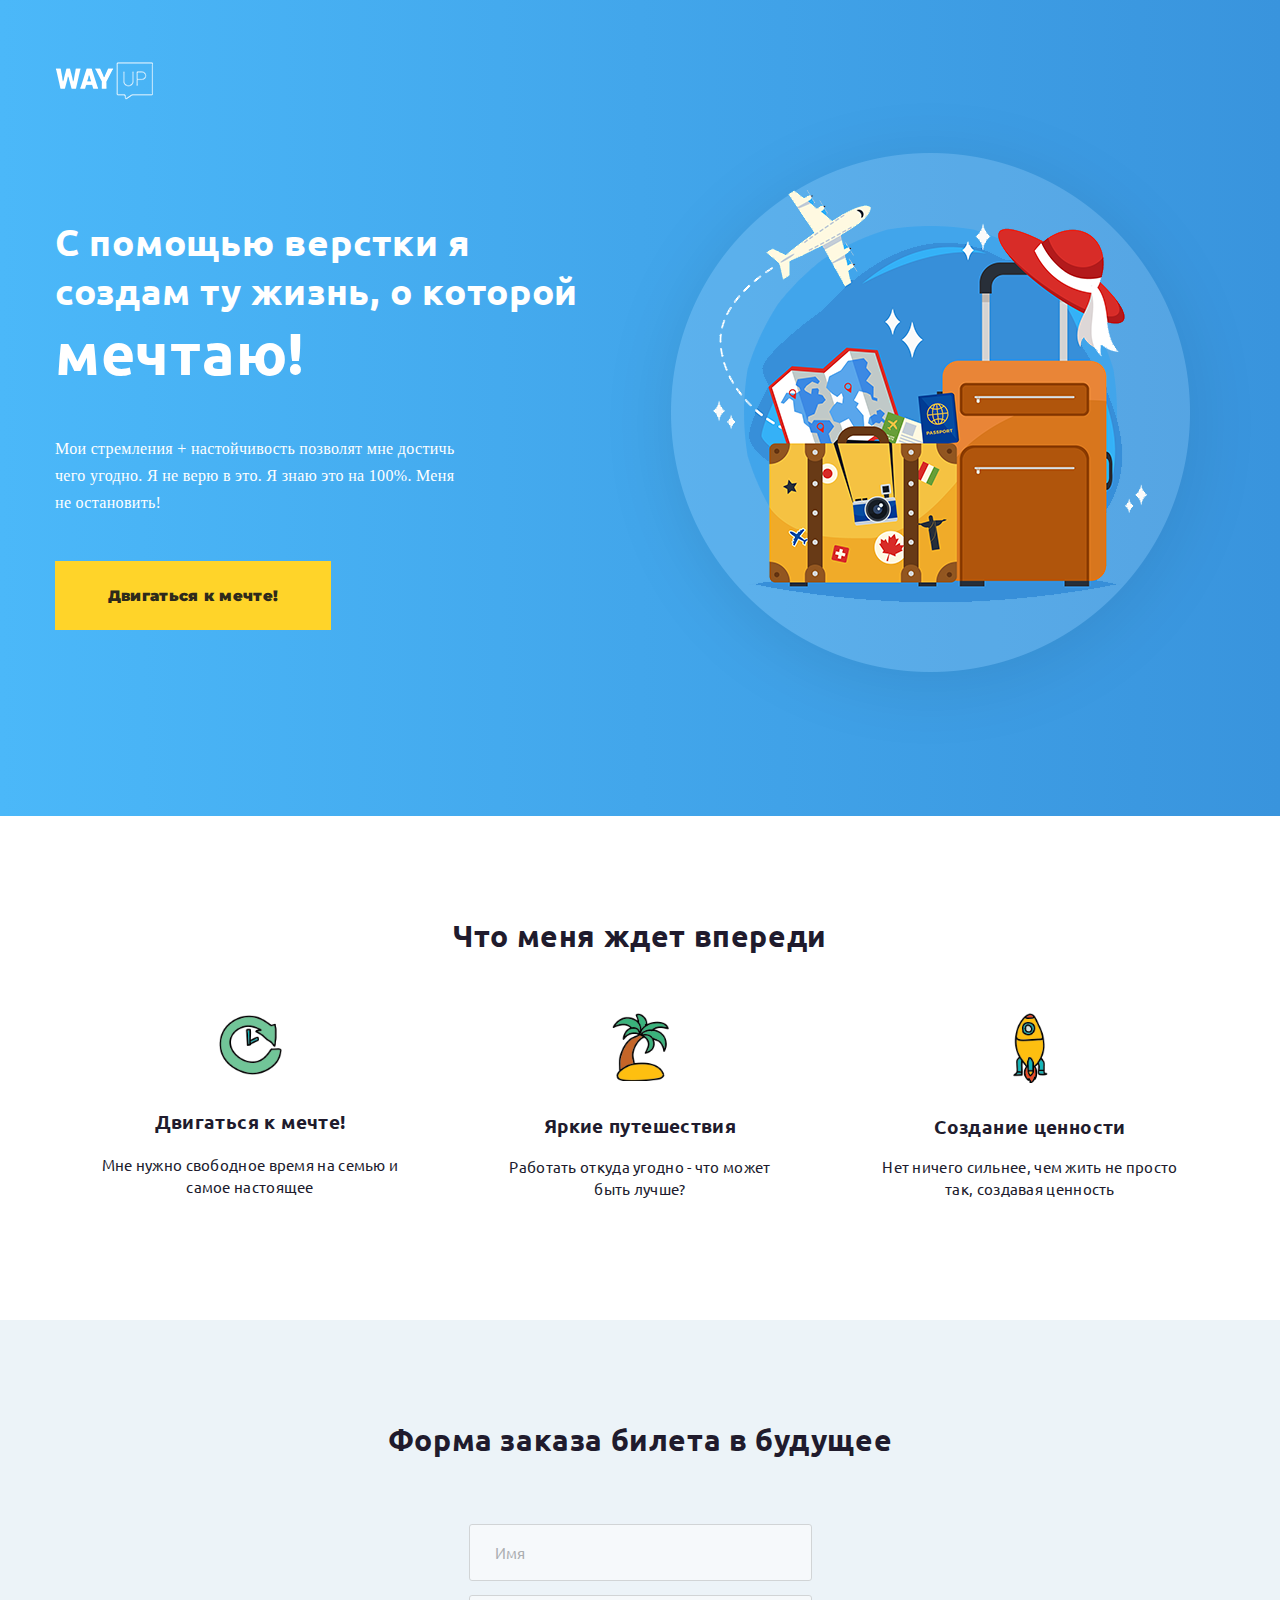
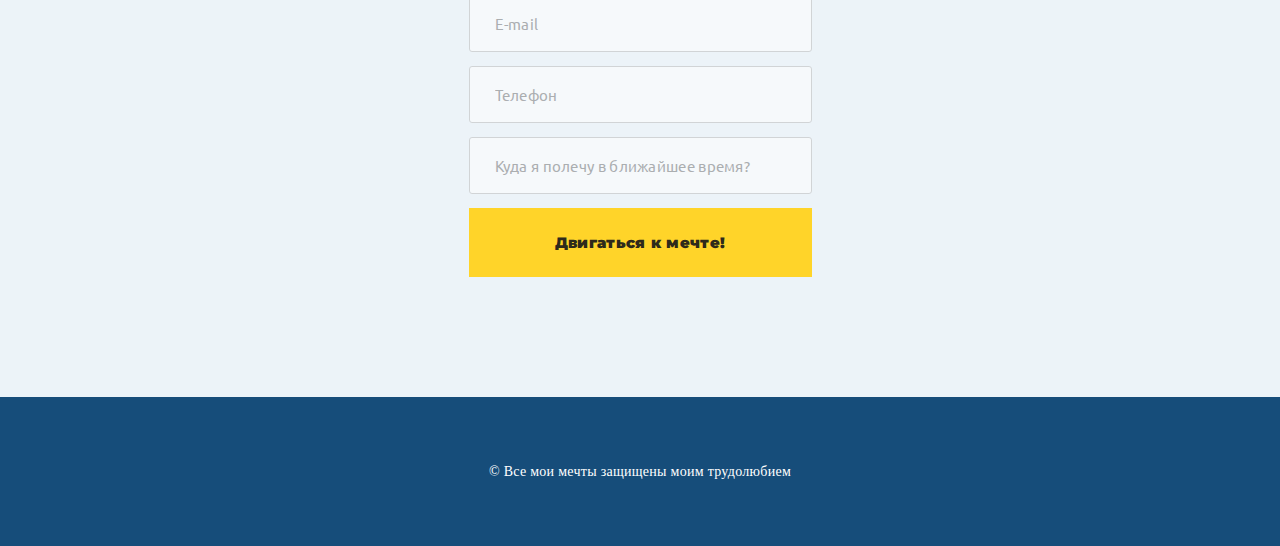
<file: index.html>
<!DOCTYPE html>
<html lang="ru">
<head>
    <meta charset="UTF-8">
    <meta http-equiv="X-UA-Compatible" content="IE=edge">
    <meta name="viewport" content="width=device-width, initial-scale=1.0, shrink-to-fit=no">
    <title>Dream Life HW</title>
    <link href="https://fonts.googleapis.com/css2?family=Montserrat:wght@900&family=Open+Sans&family=Ubuntu:wght@400;700&display=swap" rel="stylesheet">
    <link rel="stylesheet" href="css/main.css">
</head>
<body>
    <header class="header">
        <div class="container">
            <img src="img/logo.png" alt="logo" class="logo">

            <div class="wrapper">
                <div class="first">
                    <h1 class="first_title">
                        С помощью верстки я создам ту жизнь, о которой <span>мечтаю!</span>
                    </h1>
                    <p class="first_descr">
                        Мои стремления + настойчивость позволят мне достичь чего угодно. Я не верю в это. Я знаю это на 100%. Меня не остановить!
                    </p>
                    <a href="#" class="btn">Двигаться к мечте!</a>
                </div>
                <img src="img/travel.png" alt="travel" class="main_img">
            </div>

        </div>
    </header>
    <section class="benefits_info">
        <div class="container">
            <h2 class="section_title">Что меня ждет впереди</h2>
            <div class="benefits">
                <div class="benefit">
                <img src="img/freetime_icon.png" alt="freetime" class="benefit_img01">
                    <h3 class="benefit_title">
                        Двигаться к мечте!
                    </h3>
                    <p class="benefit_descr">
                        Мне нужно свободное время на семью и самое настоящее
                    </p>
                </div>
                <div class="benefit">
                    <img src="img/travel_icon.png" alt="travel" class="benefit_img02">
                    <h3 class="benefit_title">
                        Яркие путешествия
                    </h3>
                    <p class="benefit_descr">
                        Работать откуда угодно - что может быть лучше?
                    </p>
                </div>
                <div class="benefit">
                    <img src="img/values_icon.png" alt="values" class="benefit_img03">
                    <h3 class="benefit_title">
                        Создание ценности
                    </h3>
                    <p class="benefit_descr">
                        Нет ничего сильнее, чем жить не просто так, создавая ценность
                    </p>
                </div>
            </div>
        </div>
    </section>
    <section class="contacts">
        <div class="container">
            <h2 class="section_title">Форма заказа билета в будущее</h2>
                <form action="#" class="form">
                    <input type="text" name="firstname" placeholder="Имя" class="input">
                
                    <input type="email" name="email" placeholder="E-mail" class="input" required>
 
                    <input type="telNo" name="telNo" placeholder="Телефон" class="input" required>

                    <input type="text" name="wheretotravel" placeholder="Куда я полечу в ближайшее время?" class="input">

                    <button type="submit"class="btn btn_bottom">Двигаться к мечте!</button>
                </form>
        </div>
    </section>
    <footer class="footer">
        <div class="container">
            <p class="rights">© Все мои мечты защищены моим трудолюбием</p>
        </div>
    </footer>
    
</body>
</html>
</file>
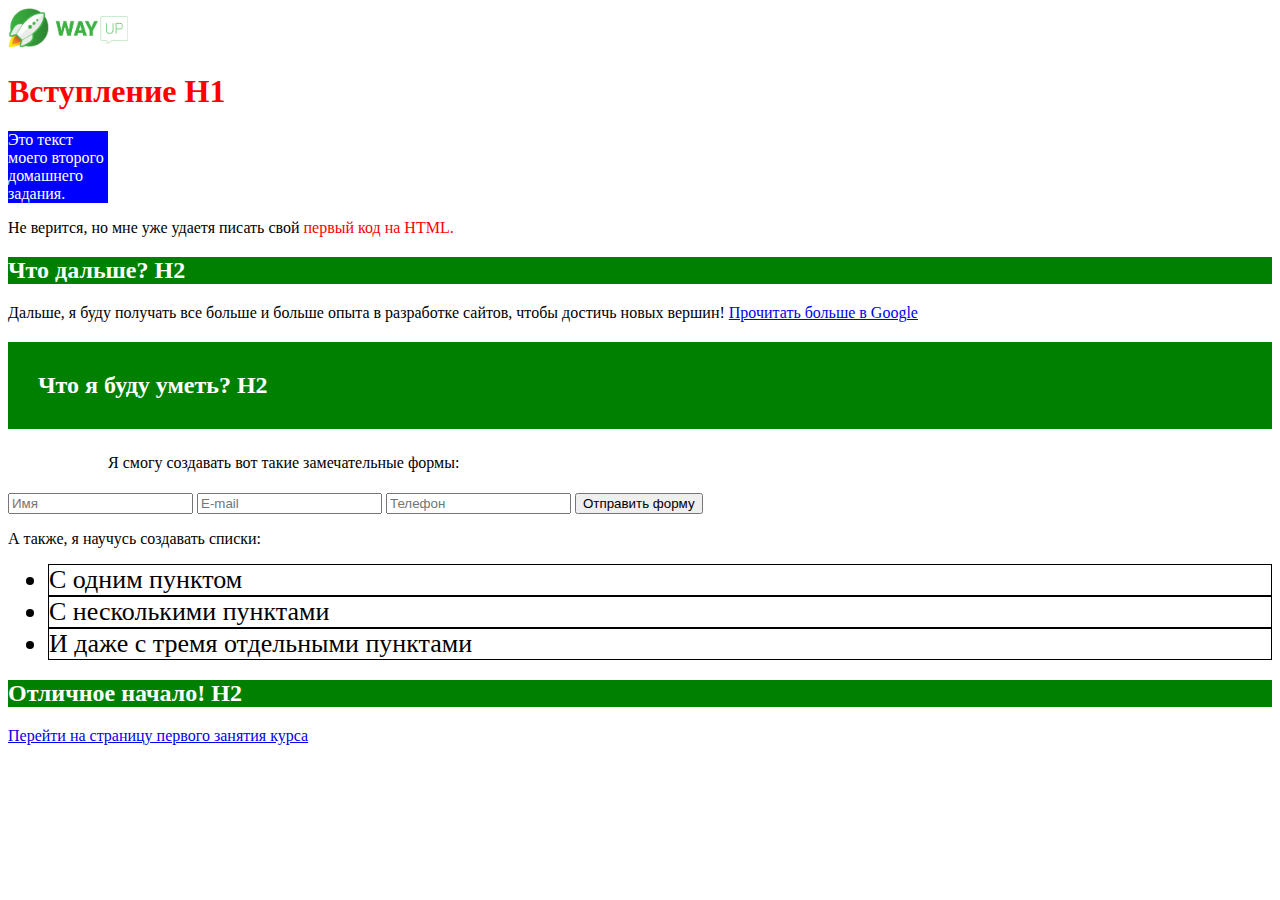
<file: basics/index.html>
<!DOCTYPE html>
<html lang="ru">

<head>
    <meta charset="UTF-8">
    <meta http-equiv="X-UA-Compatible" content="IE=edge">
    <meta name="viewport" content="width=device-width, initial-scale=1.0">
    <title>WayUp</title>
    <link rel="stylesheet" href="css/main.css">
</head>

<body>
    <header>
        <img src="img/logo.jpg" alt="Логотип" width="120px">
        <h1>Вступление H1</h1>
        <p class="box">Это текст моего второго домашнего задания.
        </p>
        <p>Не верится, но мне уже удаетя писать свой <span class="red">первый код на HTML.</span>
        </p>
    </header>
    <section>
    <h2 class="next">Что дальше? H2</h2>
    <p>Дальше, я буду получать все больше и больше опыта в разработке сайтов, чтобы достичь новых вершин! <a
            href="https://google.com.ua">Прочитать больше в Google</a>
    </p>
    </section>
    <section>
    <h2 class="skill">Что я буду уметь? H2</h2>
    <p class="first_skill">Я смогу создавать вот такие замечательные формы:
    </p>
    <form action="#">
        <input type="text" name="Имя" placeholder="Имя" required>
        <input type="email" name="email" placeholder="E-mail" required>
        <input type="tel" name="Telephone" placeholder="Телефон" required>
        <button type="submit">Отправить форму</button>
    </form>
    <p>А также, я научусь создавать списки:</p>
    <ul>
        <li class="list">С одним пунктом
        </li>
        <li class="list">С несколькими пунктами
        </li>
        <li class="list">И даже с тремя отдельными пунктами
        </li>
    </ul>
    </section>
    <footer>
    <h2 class="end">Отличное начало! H2</h2>
    <a href="https://wayup.in/cabinet/course10/unit1/lesson1" target="_blank" title="Первое занятие">Перейти на страницу
        первого занятия курса</a>
    </footer>
</body>

</html>
</file>
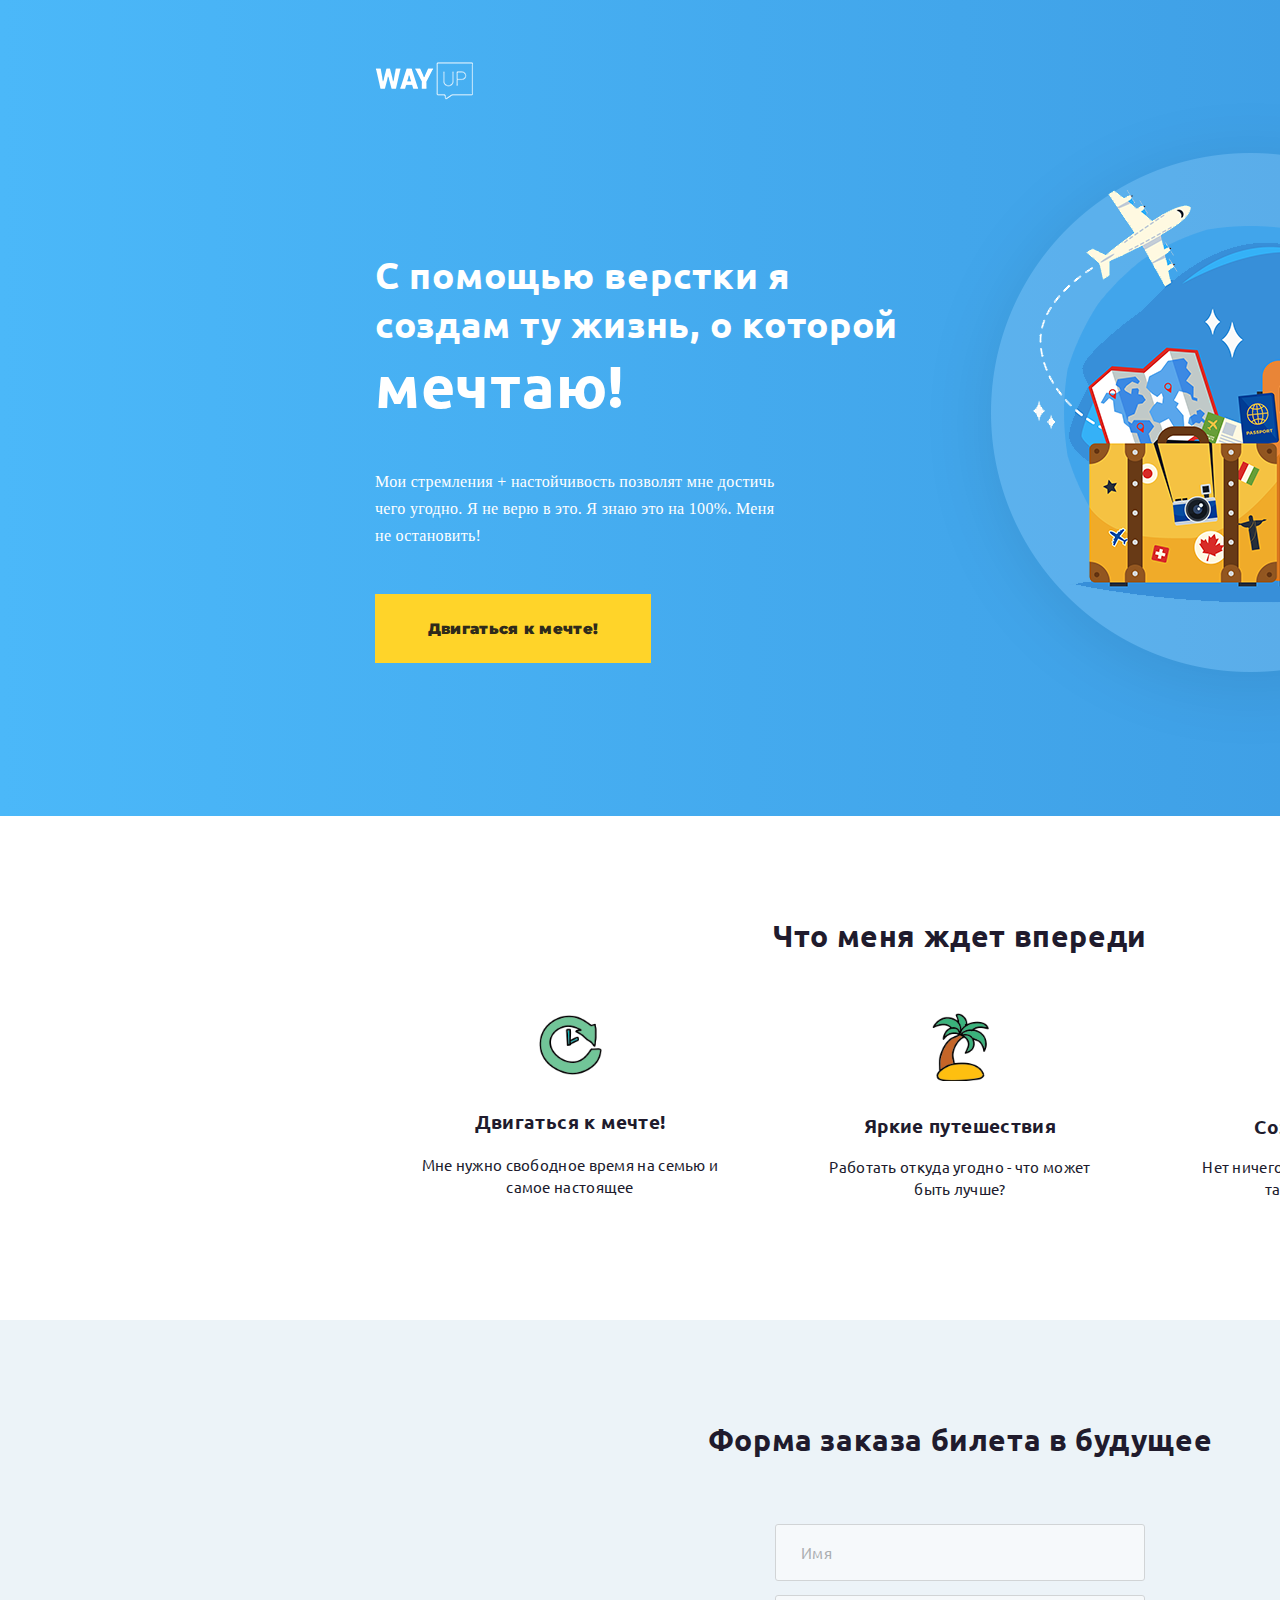
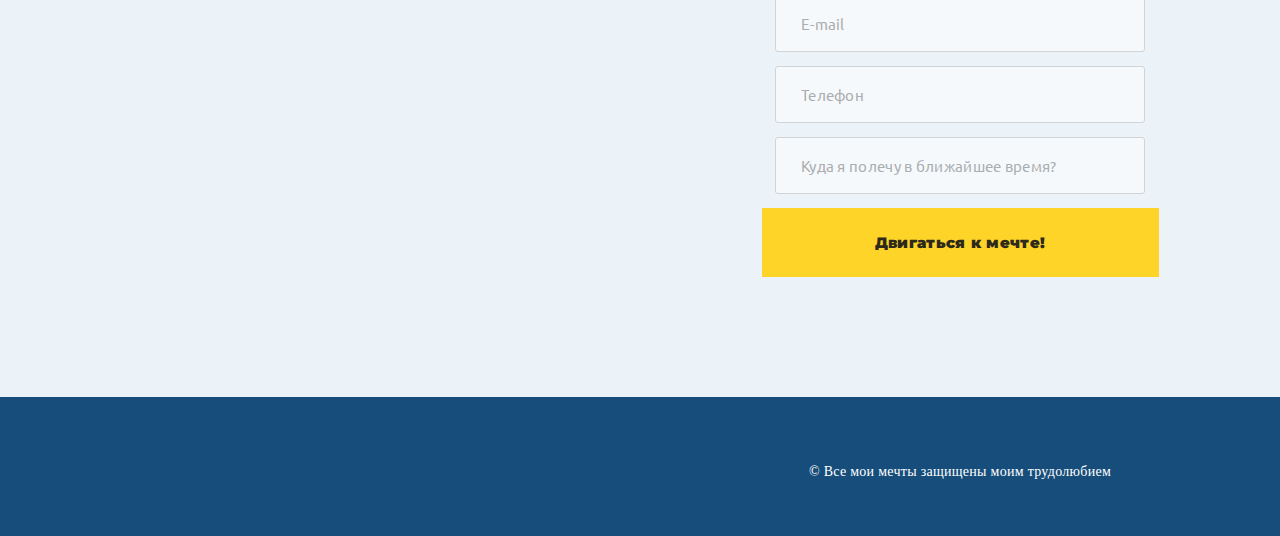
<file: firstSite/index.html>
<!DOCTYPE html>
<html lang="ru">
<head>
    <meta charset="UTF-8">
    <meta http-equiv="X-UA-Compatible" content="IE=edge">
    <meta name="viewport" content="width=device-width, initial-scale=1.0">
    <title>Dream Life HW</title>
    <link href="https://fonts.googleapis.com/css2?family=Montserrat:wght@900&family=Open+Sans&family=Ubuntu:wght@400;700&display=swap" rel="stylesheet">
    <link rel="stylesheet" href="css/main.css">
</head>
<body>
    <header class="header">
        <div class="container">
            <img src="img/logo.png" alt="logo" class="logo">

            <div class="wrapper">
                <div class="first">
                    <div class="first_title">
                        С помощью верстки я создам ту жизнь, о которой <span>мечтаю!</span>
                    </div>
                    <div class="first_descr">
                        Мои стремления + настойчивость позволят мне достичь чего угодно. Я не верю в это. Я знаю это на 100%. Меня не остановить!
                    </div>
                    <a href="#" class="btn">Двигаться к мечте!</a>
                </div>
                <img src="img/travel.png" alt="travel" class="main_img">
            </div>

        </div>
    </header>
    <section class="benefits_info">
        <div class="container">
            <h2 class="section_title">Что меня ждет впереди</h2>
            <div class="benefits">
                <div class="benefit">
                <img src="img/freetime_icon.png" alt="freetime" class="benefit_img01">
                    <div class="benefit_title">
                        Двигаться к мечте!
                    </div>
                    <div class="benefit_descr">
                        Мне нужно свободное время на семью и самое настоящее
                    </div>
                </div>
                <div class="benefit">
                    <img src="img/travel_icon.png" alt="travel" class="benefit_img02">
                    <div class="benefit_title">
                        Яркие путешествия
                    </div>
                    <div class="benefit_descr">
                        Работать откуда угодно - что может быть лучше?
                    </div>
                </div>
                <div class="benefit">
                    <img src="img/values_icon.png" alt="values" class="benefit_img03">
                    <div class="benefit_title">
                        Создание ценности
                    </div>
                    <div class="benefit_descr">
                        Нет ничего сильнее, чем жить не просто так, создавая ценность
                    </div>
                </div>
            </div>
        </div>
    </section>
    <section class="contacts">
        <div class="container">
            <h2 class="section_title">Форма заказа билета в будущее</h2>
                <form action="#" class="form">

                    <input type="text" name="firstname" placeholder="Имя" class="input">
                
                    <input type="email" name="email" placeholder="E-mail" class="input" required>
 
                    <input type="telNo" name="telNo" placeholder="Телефон" class="input" required>

                    <input type="text" name="wheretotravel" placeholder="Куда я полечу в ближайшее время?" class="input">

                    <a href="#" class="btn btn_bottom">Двигаться к мечте!</a>
                </form>
        </div>
    </section>
    <footer class="footer">
        <div class="container">
            <div class="rights">© Все мои мечты защищены моим трудолюбием</div>
        </div>
    </footer>
    
</body>
</html>
</file>
<file: css/main.css>
* {
    margin: 0;
    padding: 0;
}

body {
    font-family: 'Ubuntu', 'Open Sans', 'Montserrat', sans-serif;
}

.container {
    width: 1170px;
    margin: 0 auto;
}

.header {
    /* background-color: #e43b7c;
    background-image: linear-gradient(-31.0deg, #378fd9 -3%, #4ebefe 103%); */
    background: rgb(75,184,249);
    background: linear-gradient(90deg, rgba(75,184,249,1) 0%, rgba(57,148,221,1) 100%);
    padding-top: 62px;
    padding-bottom: 72px;
}

.wrapper {
    display: flex;
    justify-content: space-between;
    align-items:center;
}

.first_title {
    color: #ffffff;
    width: 555px;
    font-size: 37px;
    line-height: 49px;
    font-weight: 700;
    letter-spacing: 0.02em;
}

.first_title span { 
    font-size: 59px;
    line-height: 73px;
}

.first_descr {
    font-family: OpenSans;
    width: 400px;
    margin-top: 47px;
    color: #ffffff;
    font-size: 16px;
    line-height: 27px;
    font-weight: 400;
    letter-spacing: 0.02em;
}

.btn {
    margin-top: 45px;
    font-family: Montserrat;
    font-size: 15px;
    line-height: 25px;
    font-weight: 900;
    letter-spacing: 0.02em;
    background: #ffd429;
    color: #2e2a1b;
    display: block;
    width: 222px;
    padding: 22px 27px;
    text-align: center;
    text-decoration: none;
    transition: all 0.5s ease;
}

.btn:hover {
    background: #9b7e0a;
}

.main_img {
    width: 641px;
    height: 641px;
}

.benefits_info, .contacts {
    padding: 107px 0 120px 0;
}

.section_title {
    font-size: 30px;
    line-height: 25px;
    font-weight: 700;
    letter-spacing: 0.02em;
    color: #201b2d;
    margin-bottom: 65px;
    text-align: center;
}

.benefits {
    display: flex;
    justify-content: space-around;
}

.benefit {
    display: flex;
    flex-direction: column;
    text-align: center;
    flex-wrap: wrap;
    justify-content: space-around;
    align-content: center;
    align-items: center;
    width: 300px;
}

.benefit_title {
    padding-top: 31px;
    font-size: 19px;
    line-height: 25px;
    font-weight: 700;
    letter-spacing: 0.02em;
    color: #201b2d;
}

.benefit_descr {
    margin-top: 17px;
    font-size: 15px;
    line-height: 22px;
    font-weight: 400;
    letter-spacing: 0.02em;
    color: #201b2d;  
}

.benefit_img01 {
    width: 63px;
    height: 60px;
}

.benefit_img02 {
    width: 57px;
    height: 68px;
}

.benefit_img03 {
    width: 35px;
    height: 70px;
}

.contacts {
    background-color: #ecf3f8;
    justify-content: center;
}

input {
    box-sizing: border-box;
    border: 1px solid #bbbbbb;
    border-radius: 3px;
    min-width: 343px;
    opacity: 0.54;
    font-family: Ubuntu;
    font-size: 15px;
    line-height: 25px;
    font-weight: 400;
    letter-spacing: 0.02em;
    color: #201b2d;
    padding: 15px 0 15px 25px;
    margin: 7px auto;
}

.form {
    display: flex;
    flex-direction: column;
    align-items: center;
    justify-content: center;
}

.btn_bottom {
    margin-top: 7px;
    min-width: 343px;
    border: none;
}

.footer {
    background-color: #164d7a;
}

.rights {
    font-family: OpenSans;
    font-size: 14px;
    line-height: 25px;
    font-weight: 400;
    letter-spacing: 0.02em;
    color: #ffffff;
    padding: 62px 0 62px 0;
    text-align: center;
}


/*Responsive*/

/* 992px - 1200px */
/*@media screen and (max-width: 1200px) {
    .container {
        width: 960px;
    }
}*/


/* 768px - 992px */
/*@media screen and (max-width: 992px) {
    .container {
        width: 720px;
    }
    .wrapper {
        flex-direction: column-reverse;
        margin-top: 0;
    }
    .first {
        width: 100%;
    }
    .first_title {
        margin-top: -180px;
    }
}*/

/* 576px - 768px */
/*@media screen and (max-width: 768px) {
    .container {
        width: 540px;
    }
    .benefit {
        display: block;
        flex-direction: row;
    }
}*/

/* 0px - 576px */
/*@media screen and (max-width: 576px) {
    .container {
        width: 90%;
    } 
} */
</file>
<file: basics/css/main.css>
h1 {
    color: red;
}

.box {
    width: 100px;
    background-color: blue;
    color: white;
}

.red {
    color: red;
}

.next, .end {
    background-color: green;
    color: white;
}

.skill {
    background-color: green;
    color: white;
    padding: 30px;    
}

.first_skill {
    padding: 5px 0 5px 100px;
}

.list {
    border: 1px solid black;
    font-size: 26px;
}
</file>
<file: firstSite/css/main.css>
* {
    margin: 0;
    padding: 0;
}

body {
    width: 1920px;
    font-family: 'Ubuntu', 'Open Sans', 'Montserrat', sans-serif;
}

.container {
    margin-left: 375px;
    width: 1170px;
}

.header {
    /* background-color: #e43b7c;
    background-image: linear-gradient(-31.0deg, #378fd9 -3%, #4ebefe 103%); */
    background: rgb(75,184,249);
    background: linear-gradient(90deg, rgba(75,184,249,1) 0%, rgba(57,148,221,1) 100%);
    padding-top: 62px;
    padding-bottom: 72px;
}

.wrapper {
    display: flex;
    justify-content: space-between;
}

.first {
    margin-top: 147px;
}

.first_title {
    color: #ffffff;
    width: 555px;
    font-size: 37px;
    line-height: 49px;
    font-weight: 700;
    letter-spacing: 0.02em;
}

.first_title span { 
    font-size: 59px;
    line-height: 73px;
}

.first_descr {
    font-family: OpenSans;
    width: 400px;
    margin-top: 47px;
    color: #ffffff;
    font-size: 16px;
    line-height: 27px;
    font-weight: 400;
    letter-spacing: 0.02em;
}

.btn {
    margin-top: 45px;
    font-family: Montserrat;
    font-size: 15px;
    line-height: 25px;
    font-weight: 900;
    letter-spacing: 0.02em;
    background: #ffd429;
    color: #2e2a1b;
    display: block;
    width: 222px;
    padding: 22px 27px;
    text-align: center;
    text-decoration: none;
    transition: all 0.5s ease;
}

.btn:hover {
    background: #9b7e0a;
}

.main_img {
    width: 641px;
    height: 641px;
}

.benefits_info, .contacts {
    padding: 107px 0 120px 0;
}

.section_title {
    font-size: 30px;
    line-height: 25px;
    font-weight: 700;
    letter-spacing: 0.02em;
    color: #201b2d;
    margin-bottom: 65px;
    text-align: center;
}

.benefits {
    display: flex;
    justify-content: space-around;
}

.benefit {
    display: flex;
    flex-direction: column;
    text-align: center;
    flex-wrap: wrap;
    justify-content: space-around;
    align-content: center;
    align-items: center;
    width: 300px;
}

.benefit_title {
    padding-top: 31px;
    font-size: 19px;
    line-height: 25px;
    font-weight: 700;
    letter-spacing: 0.02em;
    color: #201b2d;
}

.benefit_descr {
    margin-top: 17px;
    font-size: 15px;
    line-height: 22px;
    font-weight: 400;
    letter-spacing: 0.02em;
    color: #201b2d;  
}

.benefit_img01 {
    width: 63px;
    height: 60px;
}

.benefit_img02 {
    width: 57px;
    height: 68px;
}

.benefit_img03 {
    width: 35px;
    height: 70px;
}

.contacts {
    background-color: #ecf3f8;
    justify-content: center;
}

input {
    border: 1px solid #bbbbbb;
    border-radius: 3px;
    min-width: 343px;
    opacity: 0.54;
    font-family: Ubuntu;
    font-size: 15px;
    line-height: 25px;
    font-weight: 400;
    letter-spacing: 0.02em;
    color: #201b2d;
    padding: 15px 0 15px 25px;
    margin: 7px auto;
}

.form {
    display: flex;
    flex-direction: column;
    align-items: center;
    justify-content: center;
}

.btn_bottom {
    margin-top: 7px;
    min-width: 343px;
}

.footer {
    width: 1920px;
    height: 139px;
    background-color: #164d7a;
}

.rights {
    font-family: OpenSans;
    font-size: 14px;
    line-height: 25px;
    font-weight: 400;
    letter-spacing: 0.02em;
    color: #ffffff;
    padding-top: 62px;
    text-align: center;
}
</file>
